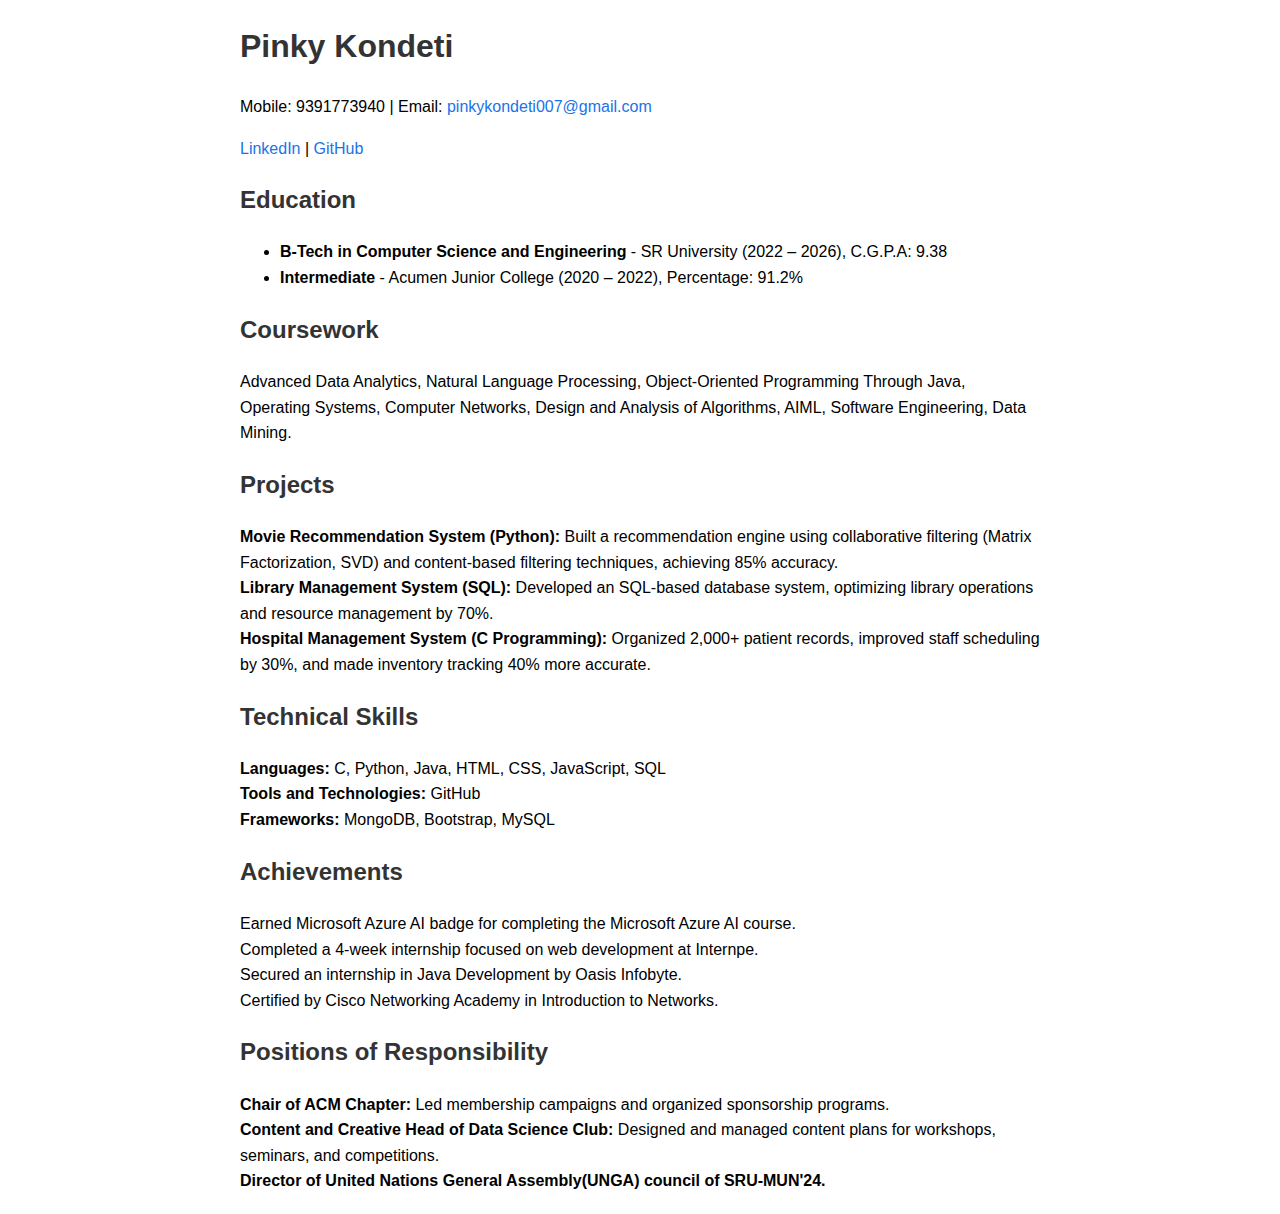
<file: resume.html>
<!DOCTYPE html>
<html lang="en">
<head>
    <meta charset="UTF-8">
    <meta name="viewport" content="width=device-width, initial-scale=1.0">
    <title>Pinky Kondeti's Resume</title>
    <style>
        body {
            font-family: Arial, sans-serif;
            margin: 20px;
            line-height: 1.6;
        }
        .container {
            max-width: 800px;
            margin: auto;
        }
        h1, h2, h3 {
            color: #333;
        }
        .section {
            margin-bottom: 20px;
        }
        .contact-info, .technical-skills, .achievements, .projects, .responsibilities {
            list-style-type: none;
            padding: 0;
        }
        a {
            color: #1a73e8;
            text-decoration: none;
        }
        a:hover {
            text-decoration: underline;
        }
    </style>
</head>
<body>
    <div class="container">
        <header>
            <h1>Pinky Kondeti</h1>
            <p>Mobile: 9391773940 | Email: <a href="mailto:pinkykondeti007@gmail.com">pinkykondeti007@gmail.com</a></p>
            <p>
                <a href="https://www.linkedin.com/in/pinky-kondeti-721a36286" target="_blank">LinkedIn</a> | 
                <a href="https://github.com/pinkykondeti" target="_blank">GitHub</a>
            </p>
        </header>

        <section class="section">
            <h2>Education</h2>
            <ul>
                <li><strong>B-Tech in Computer Science and Engineering</strong> - SR University (2022 – 2026), C.G.P.A: 9.38</li>
                <li><strong>Intermediate</strong> - Acumen Junior College (2020 – 2022), Percentage: 91.2%</li>
            </ul>
        </section>

        <section class="section">
            <h2>Coursework</h2>
            <p>Advanced Data Analytics, Natural Language Processing, Object-Oriented Programming Through Java, Operating Systems, Computer Networks, Design and Analysis of Algorithms, AIML, Software Engineering, Data Mining.</p>
        </section>

        <section class="section">
            <h2>Projects</h2>
            <ul class="projects">
                <li><strong>Movie Recommendation System (Python):</strong> Built a recommendation engine using collaborative filtering (Matrix Factorization, SVD) and content-based filtering techniques, achieving 85% accuracy.</li>
                <li><strong>Library Management System (SQL):</strong> Developed an SQL-based database system, optimizing library operations and resource management by 70%.</li>
                <li><strong>Hospital Management System (C Programming):</strong> Organized 2,000+ patient records, improved staff scheduling by 30%, and made inventory tracking 40% more accurate.</li>
            </ul>
        </section>

        <section class="section">
            <h2>Technical Skills</h2>
            <ul class="technical-skills">
                <li><strong>Languages:</strong> C, Python, Java, HTML, CSS, JavaScript, SQL</li>
                <li><strong>Tools and Technologies:</strong> GitHub</li>
                <li><strong>Frameworks:</strong> MongoDB, Bootstrap, MySQL</li>
            </ul>
        </section>

        <section class="section">
            <h2>Achievements</h2>
            <ul class="achievements">
                <li>Earned Microsoft Azure AI badge for completing the Microsoft Azure AI course.</li>
                <li>Completed a 4-week internship focused on web development at Internpe.</li>
                <li>Secured an internship in Java Development by Oasis Infobyte.</li>
                <li>Certified by Cisco Networking Academy in Introduction to Networks.</li>
            </ul>
        </section>

        <section class="section">
            <h2>Positions of Responsibility</h2>
            <ul class="responsibilities">
                <li><strong>Chair of ACM Chapter:</strong> Led membership campaigns and organized sponsorship programs.</li>
                <li><strong>Content and Creative Head of Data Science Club:</strong> Designed and managed content plans for workshops, seminars, and competitions.</li>
                <li><strong>Director of United Nations General Assembly(UNGA) council of SRU-MUN'24.</li>
            </ul>
        </section>
    </div>
</body>
</html>
</file>
